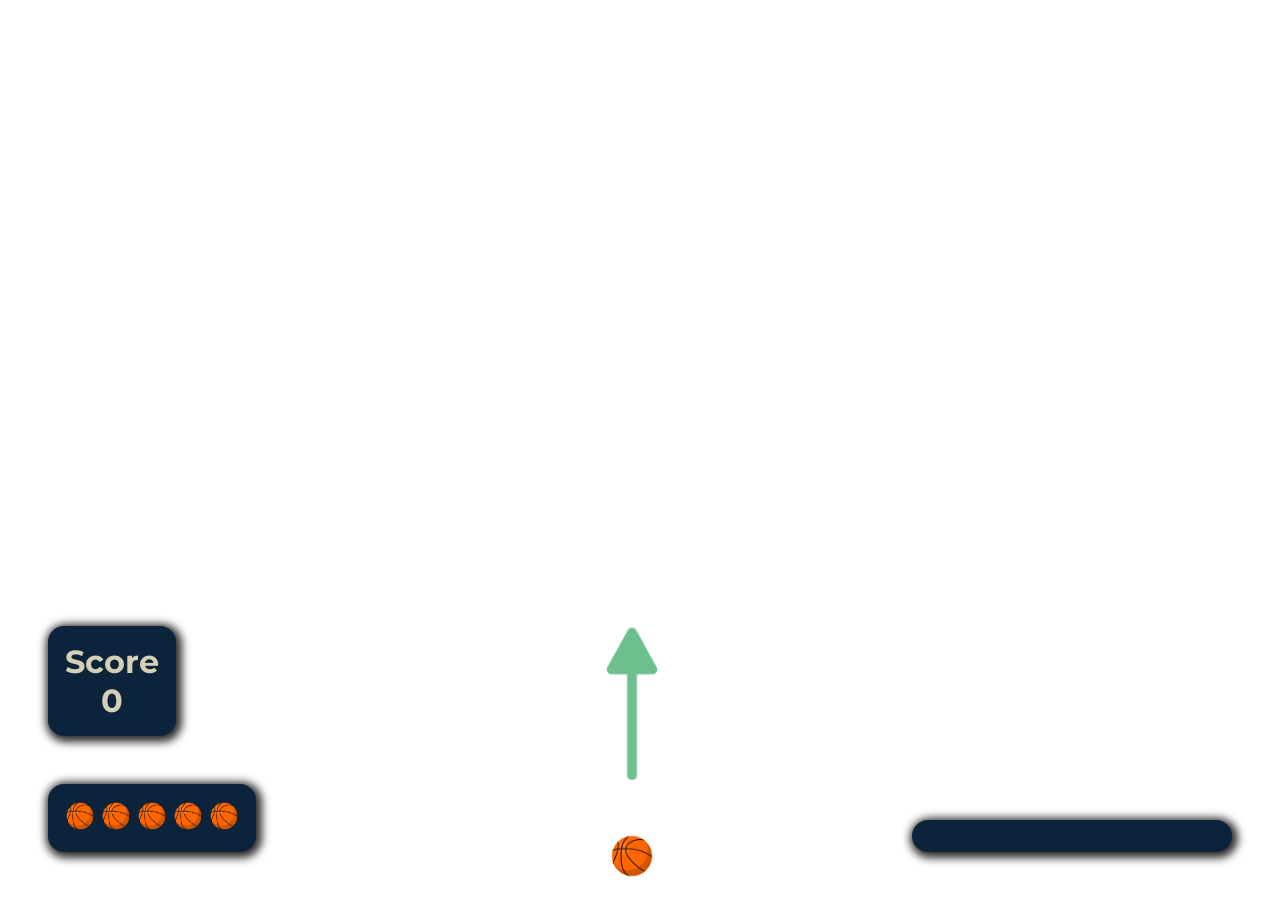
<file: index.html>
<!DOCTYPE html>
<html lang="en">
<head>
  <meta charset="UTF-8">
  <meta name="viewport" content="width=device-width, initial-scale=1.0">
  <title>Game</title>
  <link rel="stylesheet" href="./styles/styles.css">
  <link href="https://fonts.googleapis.com/css2?family=Montserrat:wght@400;700&display=swap" rel="stylesheet">
</head>
<body>
  <div class="overlay"></div>
  <div class="game-over">
    <p>Game Over</p>
    <a href="#" class="retry-button" onclick="reset()">Retry</a>
  </div>
  <section class="main">
    <div class="msg"><p class="msg-txt">Wrong Answer</p></div>
    <canvas id="canvas"></canvas>
    <img alt="" class="basket-1" id="basket-1" onload="drawBasket()">
    <img alt="" class="basket-2" id="basket-2" onload="drawBasket()">
    <img alt="" class="basket-3" id="basket-3" onload="drawBasket()">
    <img alt="" class="basket-4" id="basket-4" onload="drawBasket()">
    <div class="bottom">
      <div class="score-chances">
        <div class="score-board">
          <div class="score-txt">Score</div>
          <div class="score">0</div>
        </div>
        <div class="chance-board">
          <img src="./assets/ball.png" alt="" class="ball">
          <img src="./assets/ball.png" alt="" class="ball">
          <img src="./assets/ball.png" alt="" class="ball">
          <img src="./assets/ball.png" alt="" class="ball">
          <img src="./assets/ball.png" alt="" class="ball">
        </div>
      </div>

      <div class="middle">
        <div class="pointer"><img src="./assets/arrow.png" alt="pointer" class="pointer__img"></div>
        <div class="ready-ball"><img src="./assets/ball.png" alt="" class="ready-ball__img"></div>
      </div>

      <div class="question-board">
        <div class="question-txt"></div>
        <div class="options">
          <p class="option-a"></p>
          <p class="option-b"></p>
          <p class="option-c"></p>
          <p class="option-d"></p>
        </div>
      </div>
    </div>
  </section>
  <script src="./js/app.js"></script>
</body>
</html>
</file>
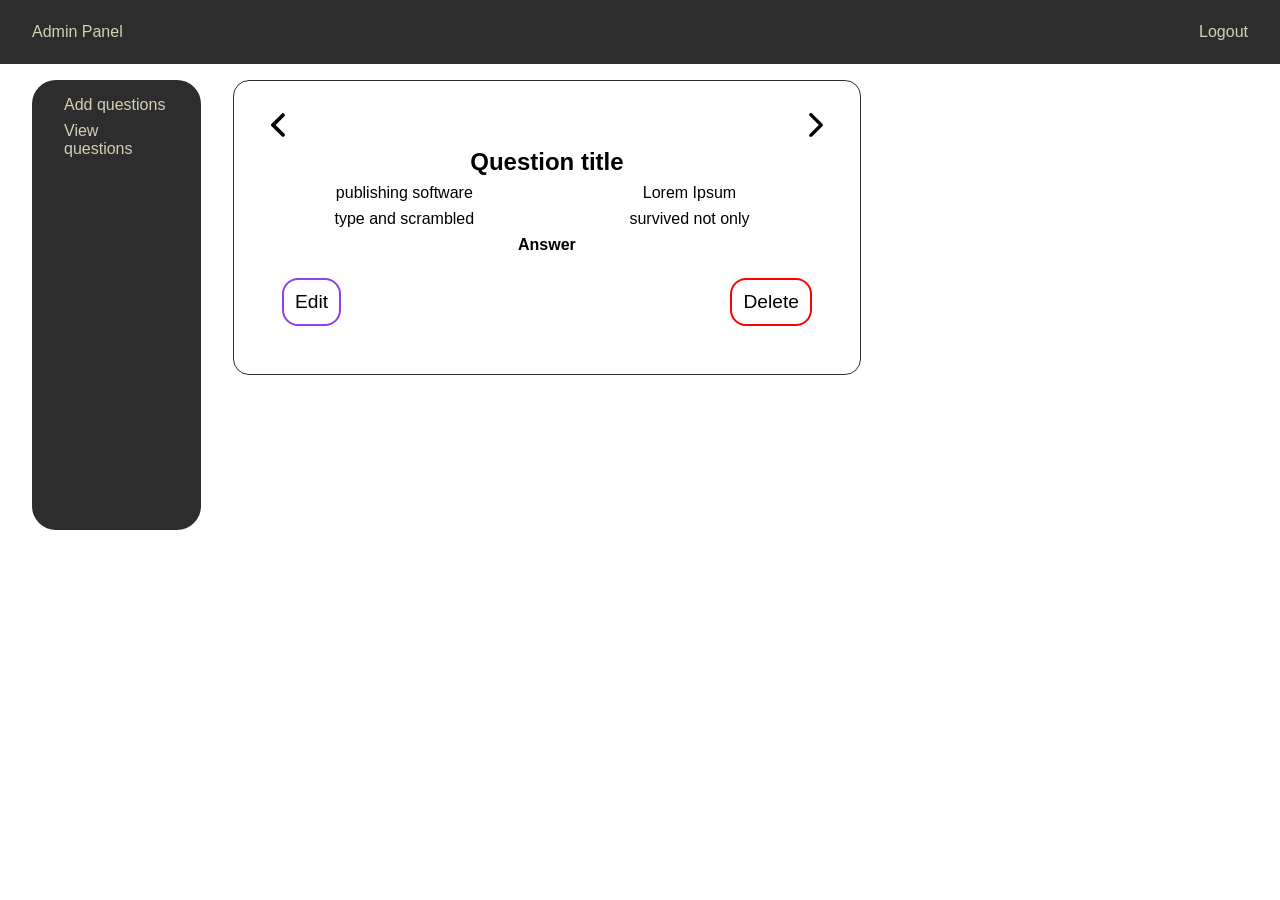
<file: admin/admin_panel.html>
<!DOCTYPE html>
<html lang="en">
<head>
  <meta charset="UTF-8">
  <meta name="viewport" content="width=device-width, initial-scale=1.0">
  <title>Admin Panel</title>
  <link rel="stylesheet" href="./styles/admin_panel.css">
</head>
<body>
  <header class="main-header">
    <div class="left"><a href="" class="left-link">Admin Panel</a></div>
    <ul class="nav-items">
      <li class="nav-item"><a href="#" class="nav-link">Logout</a></li>
    </ul>
  </header>
  <section class="main">
    <div class="sidebar">
      <ul class="sidebar-items">
        <li class="sidebar-item"><a href="" class="sidebar-item__link">Add questions</a></li>
        <li class="sidebar-item"><a href="" class="sidebar-item__link">View questions</a></li>
      </ul>
    </div>
    <div class="container">
      <div class="edit">
        <form action="" class="questions-form">
          <textarea name="question" id="question" cols="30" rows="5" placeholder="write your question here..."></textarea>
          <input type="text" name="option-a" id="option-a" placeholder="Option A">
          <input type="text" name="option-a" id="option-b" placeholder="Option B">
          <input type="text" name="option-a" id="option-c" placeholder="Option C">
          <input type="text" name="option-a" id="option-d" placeholder="Option D">
          <input type="text" name="correct-ans" id="correct-ans" placeholder="Correct Answer">
        </form>
        <button class="btn">Save</button>
      </div>
      <div class="view">
        <div class="move-btns">
          <button class="back-btn"><img src="./assets/back.svg" alt="back-btn"></button>
          <button class="forward-btn"><img src="./assets/forward.svg" alt="forward-btn"></button>
        </div>
        <h4 class="question-title editData">Question title</h4>
        <div class="display-option">
          <div class="option option-1">
            <p class="editData">publishing software</p>
          </div>
          <div class="option option-1">
            <p class="editData">Lorem Ipsum</p>
          </div>
          <div class="option option-1">
            <p class="editData">type and scrambled</p>
          </div>
          <div class="option option-1">
            <p class="editData">survived not only</p>
          </div>
        </div>
        <h4 class="display-answer editData" target="form">Answer</h4>
        <div class="btns">
          <button class="edit-btn" data-id="0">Edit</button>
          <button class="delete-btn">Delete</button>
        </div>
      </div>
    </div>
  </section>
</body>
</html>
</file>
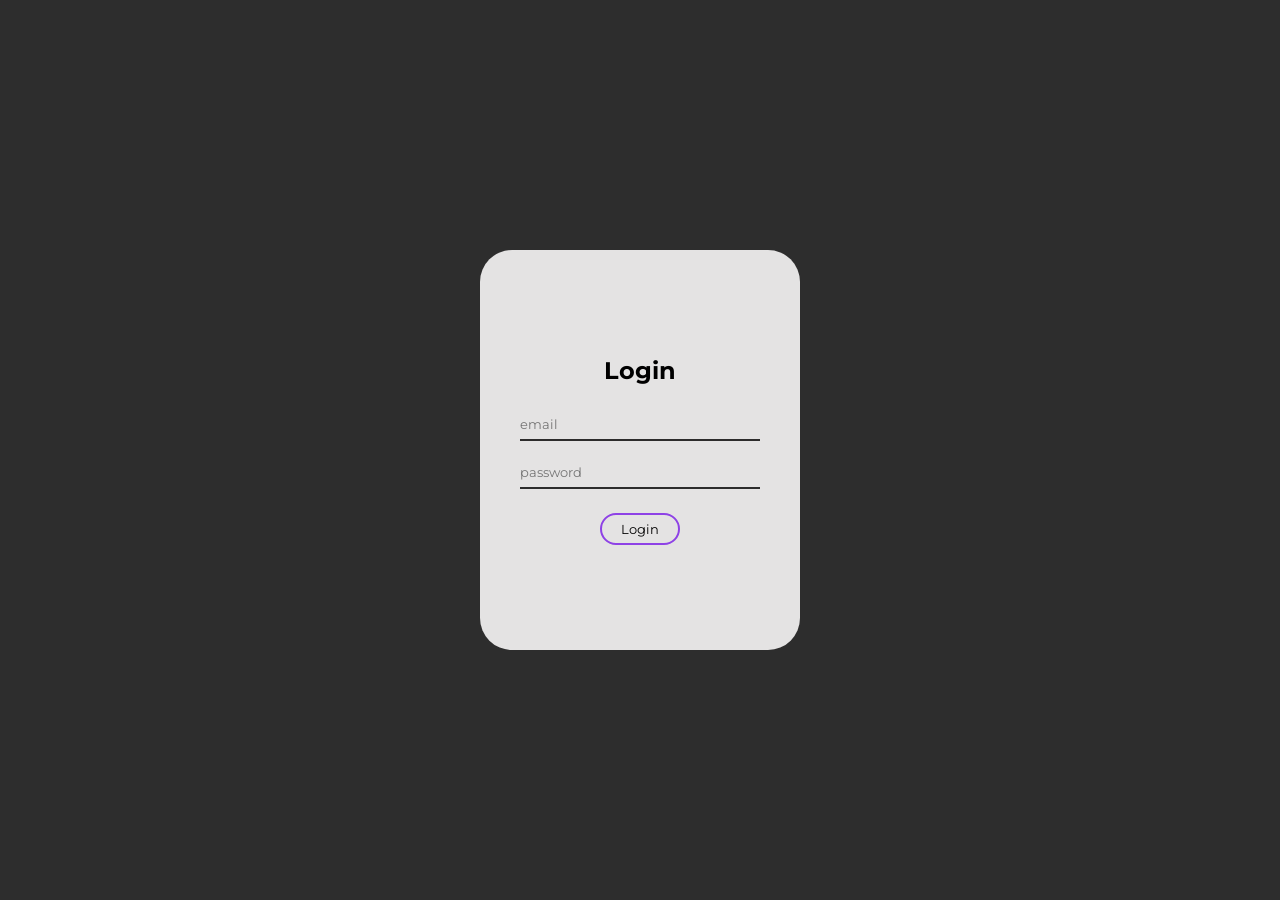
<file: admin/login.html>
<!DOCTYPE html>
<html lang="en">
<head>
  <meta charset="UTF-8">
  <meta name="viewport" content="width=device-width, initial-scale=1.0">
  <title>Login</title>
  <link href="https://fonts.googleapis.com/css2?family=Montserrat:wght@400;700&display=swap" rel="stylesheet">
  <link rel="stylesheet" href="./styles/login.css">
</head>
<body>
  <section class="main">
    <div class="container">
      <p class="login-text">Login</p>
      <form action="" class="login-form">
        <input type="email" name="email" id="email" placeholder="email">
        <input type="password" name="password" id="password" placeholder="password">
        <input type="submit" value="Login" id="submit">
      </form>
    </div>
  </section>
</body>
</html>
</file>
<file: styles/styles.css>
* {
  margin: 0;
  padding: 0;
  -webkit-box-sizing: border-box;
          box-sizing: border-box;
  font-family: "Montserrat", sans-serif;
}

.overlay {
  height: 100%;
  width: 100vw;
  background: #1f1e1eab;
  z-index: 50;
  display: none;
  position: fixed;
  top: 0;
  left: 0;
}

.game-over {
  display: -webkit-box;
  display: -ms-flexbox;
  display: flex;
  -webkit-box-pack: center;
      -ms-flex-pack: center;
          justify-content: center;
  -webkit-box-align: center;
      -ms-flex-align: center;
          align-items: center;
  -webkit-box-orient: vertical;
  -webkit-box-direction: normal;
      -ms-flex-direction: column;
          flex-direction: column;
  height: 10rem;
  width: 15rem;
  background-color: #0b243c;
  color: #d5cfb5;
  border-radius: 2rem;
  position: absolute;
  z-index: 50;
  top: 50%;
  left: 50%;
  -webkit-transform: translate(-50%, -50%);
          transform: translate(-50%, -50%);
  opacity: 0;
  pointer-events: none;
  -webkit-transition: all 0.5s ease;
  transition: all 0.5s ease;
}

.game-over .retry-button {
  display: -webkit-box;
  display: -ms-flexbox;
  display: flex;
  -webkit-box-pack: center;
      -ms-flex-pack: center;
          justify-content: center;
  -webkit-box-align: center;
      -ms-flex-align: center;
          align-items: center;
  height: 2.5rem;
  width: 5rem;
  text-decoration: none;
  color: #0b243c;
  background-color: #d5cfb5;
  margin-top: 1rem;
  border-radius: 0.5rem;
  -webkit-transition: all 0.5s ease;
  transition: all 0.5s ease;
}

.game-over .retry-button:hover {
  -webkit-transform: scale(1.1);
          transform: scale(1.1);
}

.main {
  background-image: url("http://ec2-13-232-39-98.ap-south-1.compute.amazonaws.com/game/assets/background-2.png");
  background-position: center;
  background-repeat: no-repeat;
  background-size: cover;
  height: 100vh;
  overflow: hidden;
}

.main .msg {
  position: absolute;
  top: 50%;
  left: 50%;
  -webkit-transform: translate(-50%, -50%);
          transform: translate(-50%, -50%);
}

.main .msg .msg-txt {
  font-size: 3rem;
  font-weight: 700;
  pointer-events: none;
  color: red;
  opacity: 0;
}

.main .msg .wrong-ans {
  -webkit-animation: "flashMsg 1s";
          animation: "flashMsg 1s";
}

.main .basket-1,
.main .basket-2,
.main .basket-3,
.main .basket-4 {
  display: none;
}

.main .bottom {
  display: -webkit-box;
  display: -ms-flexbox;
  display: flex;
  -webkit-box-pack: justify;
      -ms-flex-pack: justify;
          justify-content: space-between;
  -webkit-box-align: end;
      -ms-flex-align: end;
          align-items: flex-end;
  width: 100%;
  position: fixed;
  bottom: 0;
  z-index: 10;
  -webkit-user-select: none;
     -moz-user-select: none;
      -ms-user-select: none;
          user-select: none;
  pointer-events: none;
}

.main .bottom .score-board,
.main .bottom .question-board,
.main .bottom .chance-board {
  background-color: #0b243c;
  color: #d5cfb5;
  padding: 1rem;
  margin: 3rem;
  border-radius: 1rem;
  -webkit-box-shadow: 2px 2px 8px 4px #2c2c2c;
          box-shadow: 2px 2px 8px 4px #2c2c2c;
}

.main .bottom .score-chances .chance-board img {
  width: 2rem;
}

.main .bottom .middle {
  display: -webkit-box;
  display: -ms-flexbox;
  display: flex;
  -webkit-box-pack: center;
      -ms-flex-pack: center;
          justify-content: center;
  -webkit-box-align: center;
      -ms-flex-align: center;
          align-items: center;
  -webkit-box-orient: vertical;
  -webkit-box-direction: normal;
      -ms-flex-direction: column;
          flex-direction: column;
  z-index: 100;
}

.main .bottom .middle .pointer img {
  margin-bottom: 3rem;
  -webkit-transform: translateX(3rem) rotateX(10deg);
          transform: translateX(3rem) rotateX(10deg);
  -webkit-transform-origin: 0% 100%;
          transform-origin: 0% 100%;
  -webkit-animation: movePointer 3s infinite alternate;
          animation: movePointer 3s infinite alternate;
  height: 10rem;
}

.main .bottom .middle .pointer .paused {
  -webkit-animation-play-state: paused;
          animation-play-state: paused;
}

.main .bottom .middle .ready-ball img {
  margin-bottom: 1rem;
  -webkit-transform: translateX(3rem);
          transform: translateX(3rem);
  width: 3rem;
  height: auto;
}

.main .bottom .score-board {
  width: 8rem;
  display: -webkit-box;
  display: -ms-flexbox;
  display: flex;
  -webkit-box-pack: center;
      -ms-flex-pack: center;
          justify-content: center;
  -webkit-box-align: center;
      -ms-flex-align: center;
          align-items: center;
  -webkit-box-orient: vertical;
  -webkit-box-direction: normal;
      -ms-flex-direction: column;
          flex-direction: column;
  font-weight: 700;
  font-size: 2rem;
}

.main .bottom .question-board {
  width: 20rem;
}

.main .bottom .question-board .question-txt {
  font-weight: 700;
}

.main .bottom .question-board .options {
  display: -ms-grid;
  display: grid;
  -ms-grid-columns: 1fr 1fr;
      grid-template-columns: 1fr 1fr;
}

@-webkit-keyframes movePointer {
  0% {
    -webkit-transform: translateX(3rem) rotateZ(-60deg) rotateX(10deg);
            transform: translateX(3rem) rotateZ(-60deg) rotateX(10deg);
  }
  100% {
    -webkit-transform: translateX(3rem) rotateZ(60deg) rotateX(10deg);
            transform: translateX(3rem) rotateZ(60deg) rotateX(10deg);
  }
}

@keyframes movePointer {
  0% {
    -webkit-transform: translateX(3rem) rotateZ(-60deg) rotateX(10deg);
            transform: translateX(3rem) rotateZ(-60deg) rotateX(10deg);
  }
  100% {
    -webkit-transform: translateX(3rem) rotateZ(60deg) rotateX(10deg);
            transform: translateX(3rem) rotateZ(60deg) rotateX(10deg);
  }
}

@-webkit-keyframes throwBallToA {
  25% {
    -webkit-transform: translate(-36vw, -75vh) rotate(1360deg);
            transform: translate(-36vw, -75vh) rotate(1360deg);
  }
  50% {
    -webkit-transform: translate(-36vw, -60vh) rotate(1360deg);
            transform: translate(-36vw, -60vh) rotate(1360deg);
    opacity: 0;
  }
  75% {
    -webkit-transform: translate(-50vw, 0vh);
            transform: translate(-50vw, 0vh);
    opacity: 0;
  }
  100% {
    -webkit-transform: translateX(3rem);
            transform: translateX(3rem);
    opacity: 1;
  }
}

@keyframes throwBallToA {
  25% {
    -webkit-transform: translate(-36vw, -75vh) rotate(1360deg);
            transform: translate(-36vw, -75vh) rotate(1360deg);
  }
  50% {
    -webkit-transform: translate(-36vw, -60vh) rotate(1360deg);
            transform: translate(-36vw, -60vh) rotate(1360deg);
    opacity: 0;
  }
  75% {
    -webkit-transform: translate(-50vw, 0vh);
            transform: translate(-50vw, 0vh);
    opacity: 0;
  }
  100% {
    -webkit-transform: translateX(3rem);
            transform: translateX(3rem);
    opacity: 1;
  }
}

@-webkit-keyframes throwBallToB {
  25% {
    -webkit-transform: translate(-12vw, -75vh) rotate(1360deg);
            transform: translate(-12vw, -75vh) rotate(1360deg);
  }
  50% {
    -webkit-transform: translate(-12vw, -60vh) rotate(1360deg);
            transform: translate(-12vw, -60vh) rotate(1360deg);
    opacity: 0;
  }
  75% {
    -webkit-transform: translate(-75vh, 0vh);
            transform: translate(-75vh, 0vh);
    opacity: 0;
  }
  100% {
    -webkit-transform: translateX(3rem);
            transform: translateX(3rem);
    opacity: 1;
  }
}

@keyframes throwBallToB {
  25% {
    -webkit-transform: translate(-12vw, -75vh) rotate(1360deg);
            transform: translate(-12vw, -75vh) rotate(1360deg);
  }
  50% {
    -webkit-transform: translate(-12vw, -60vh) rotate(1360deg);
            transform: translate(-12vw, -60vh) rotate(1360deg);
    opacity: 0;
  }
  75% {
    -webkit-transform: translate(-75vh, 0vh);
            transform: translate(-75vh, 0vh);
    opacity: 0;
  }
  100% {
    -webkit-transform: translateX(3rem);
            transform: translateX(3rem);
    opacity: 1;
  }
}

@-webkit-keyframes throwBallToC {
  25% {
    -webkit-transform: translate(18vw, -75vh) rotate(1360deg);
            transform: translate(18vw, -75vh) rotate(1360deg);
  }
  50% {
    -webkit-transform: translate(18vw, -60vh) rotate(1360deg);
            transform: translate(18vw, -60vh) rotate(1360deg);
    opacity: 0;
  }
  75% {
    -webkit-transform: translate(-75vh, 0vh);
            transform: translate(-75vh, 0vh);
    opacity: 0;
  }
  100% {
    -webkit-transform: translateX(3rem);
            transform: translateX(3rem);
    opacity: 1;
  }
}

@keyframes throwBallToC {
  25% {
    -webkit-transform: translate(18vw, -75vh) rotate(1360deg);
            transform: translate(18vw, -75vh) rotate(1360deg);
  }
  50% {
    -webkit-transform: translate(18vw, -60vh) rotate(1360deg);
            transform: translate(18vw, -60vh) rotate(1360deg);
    opacity: 0;
  }
  75% {
    -webkit-transform: translate(-75vh, 0vh);
            transform: translate(-75vh, 0vh);
    opacity: 0;
  }
  100% {
    -webkit-transform: translateX(3rem);
            transform: translateX(3rem);
    opacity: 1;
  }
}

@-webkit-keyframes throwBallToD {
  25% {
    -webkit-transform: translate(90vh, -75vh) rotate(1360deg);
            transform: translate(90vh, -75vh) rotate(1360deg);
  }
  50% {
    -webkit-transform: translate(90vh, -60vh) rotate(1360deg);
            transform: translate(90vh, -60vh) rotate(1360deg);
    opacity: 0;
  }
  75% {
    -webkit-transform: translate(-75vh, 0vh);
            transform: translate(-75vh, 0vh);
    opacity: 0;
  }
  100% {
    -webkit-transform: translateX(3rem);
            transform: translateX(3rem);
    opacity: 1;
  }
}

@keyframes throwBallToD {
  25% {
    -webkit-transform: translate(90vh, -75vh) rotate(1360deg);
            transform: translate(90vh, -75vh) rotate(1360deg);
  }
  50% {
    -webkit-transform: translate(90vh, -60vh) rotate(1360deg);
            transform: translate(90vh, -60vh) rotate(1360deg);
    opacity: 0;
  }
  75% {
    -webkit-transform: translate(-75vh, 0vh);
            transform: translate(-75vh, 0vh);
    opacity: 0;
  }
  100% {
    -webkit-transform: translateX(3rem);
            transform: translateX(3rem);
    opacity: 1;
  }
}

@-webkit-keyframes flashMsg {
  0% {
    opacity: 0;
  }
  25% {
    opacity: 1;
    -webkit-transform: scale(1.1);
            transform: scale(1.1);
  }
  30% {
    opacity: 1;
    -webkit-transform: scale(1);
            transform: scale(1);
  }
  50% {
    opacity: 0;
  }
  80% {
    opacity: 1;
    -webkit-transform: scale(1.1);
            transform: scale(1.1);
  }
  90% {
    opacity: 1;
    -webkit-transform: scale(1);
            transform: scale(1);
  }
  100% {
    opacity: 0;
  }
}

@keyframes flashMsg {
  0% {
    opacity: 0;
  }
  25% {
    opacity: 1;
    -webkit-transform: scale(1.1);
            transform: scale(1.1);
  }
  30% {
    opacity: 1;
    -webkit-transform: scale(1);
            transform: scale(1);
  }
  50% {
    opacity: 0;
  }
  80% {
    opacity: 1;
    -webkit-transform: scale(1.1);
            transform: scale(1.1);
  }
  90% {
    opacity: 1;
    -webkit-transform: scale(1);
            transform: scale(1);
  }
  100% {
    opacity: 0;
  }
}
/*# sourceMappingURL=styles.css.map */
</file>
<file: admin/styles/admin_panel.css>
* {
  margin: 0;
  padding: 0;
  -webkit-box-sizing: border-box;
          box-sizing: border-box;
  font-family: 'Montserrat', sans-serif;
}

.main-header {
  background: #2d2d2d;
  grid-area: header;
  height: 4rem;
  display: -webkit-box;
  display: -ms-flexbox;
  display: flex;
  -webkit-box-pack: justify;
      -ms-flex-pack: justify;
          justify-content: space-between;
  -webkit-box-align: center;
      -ms-flex-align: center;
          align-items: center;
  padding: 2rem;
  position: fixed;
  width: 100%;
}

.main-header .nav-items {
  list-style: none;
}

.main-header .nav-link,
.main-header .left-link {
  text-decoration: none;
  color: #D5CFB5;
}

.main {
  display: -webkit-box;
  display: -ms-flexbox;
  display: flex;
  -webkit-box-pack: justify;
      -ms-flex-pack: justify;
          justify-content: space-between;
  -webkit-box-align: start;
      -ms-flex-align: start;
          align-items: flex-start;
  height: 100vh;
}

.main .sidebar {
  -webkit-box-flex: 1;
      -ms-flex: 1;
          flex: 1;
  margin: 5rem 2rem;
  background-color: #2d2d2d;
  padding: 1rem 2rem;
  height: 50%;
  border-radius: 1.5rem;
}

.main .sidebar .sidebar-items {
  list-style: none;
}

.main .sidebar .sidebar-items .sidebar-item {
  margin-bottom: 0.5rem;
}

.main .sidebar .sidebar-items .sidebar-item .sidebar-item__link {
  color: #D5CFB5;
  text-decoration: none;
}

.main .sidebar .sidebar-items .sidebar-item .sidebar-item__link:hover {
  text-decoration: underline;
}

.main .container {
  -webkit-box-flex: 10;
      -ms-flex: 10;
          flex: 10;
}

.main .container .edit {
  display: -webkit-box;
  display: -ms-flexbox;
  display: flex;
  -webkit-box-pack: start;
      -ms-flex-pack: start;
          justify-content: flex-start;
  -webkit-box-align: start;
      -ms-flex-align: start;
          align-items: flex-start;
  -webkit-box-orient: vertical;
  -webkit-box-direction: normal;
      -ms-flex-direction: column;
          flex-direction: column;
  margin: 5rem;
  display: none;
}

.main .container .edit .questions-form {
  display: -webkit-box;
  display: -ms-flexbox;
  display: flex;
  -webkit-box-pack: start;
      -ms-flex-pack: start;
          justify-content: flex-start;
  -webkit-box-align: start;
      -ms-flex-align: start;
          align-items: flex-start;
  -webkit-box-orient: vertical;
  -webkit-box-direction: normal;
      -ms-flex-direction: column;
          flex-direction: column;
  height: 100%;
  padding: 1rem;
  width: 70%;
}

.main .container .edit .questions-form #question, .main .container .edit .questions-form #option-a, .main .container .edit .questions-form #option-b,
.main .container .edit .questions-form #option-c, .main .container .edit .questions-form #option-d, .main .container .edit .questions-form #correct-ans {
  border: none;
  background: none;
  border-bottom: 2px solid #2c2c2c;
  padding: 0.5rem;
  width: 100%;
  -webkit-transition: all 0.5s ease;
  transition: all 0.5s ease;
}

.main .container .edit .questions-form #option-a, .main .container .edit .questions-form #option-b,
.main .container .edit .questions-form #option-c, .main .container .edit .questions-form #option-d, .main .container .edit .questions-form #correct-ans {
  margin-top: 1rem;
  width: 80%;
}

.main .container .edit .questions-form #question:focus, .main .container .edit .questions-form #option-a:focus, .main .container .edit .questions-form #option-b:focus,
.main .container .edit .questions-form #option-c:focus, .main .container .edit .questions-form #option-d:focus, .main .container .edit .questions-form #correct-ans:focus {
  border: none;
  background: none;
  outline: none;
  border-bottom: 2px solid #8e42e6;
}

.main .container .edit .btn {
  background: none;
  border: none;
  border: 2px solid #8e42e6;
  border-radius: 1rem;
  margin: 1rem;
  -webkit-transition: all 0.5s ease;
  transition: all 0.5s ease;
  font-size: 1.2rem;
  padding: 0.7rem;
  cursor: pointer;
}

.main .container .edit .btn:focus,
.main .container .edit .btn:hover {
  -webkit-transform: scale(1.1);
          transform: scale(1.1);
  background-color: #8e42e6;
  outline: none;
  color: #e4e3e3;
}

.main .container .view {
  display: -webkit-box;
  display: -ms-flexbox;
  display: flex;
  -webkit-box-pack: start;
      -ms-flex-pack: start;
          justify-content: flex-start;
  -webkit-box-align: start;
      -ms-flex-align: start;
          align-items: flex-start;
  width: 60%;
  margin-top: 5rem;
  display: -ms-grid;
  display: grid;
  grid-auto-columns: 1fr 1fr;
  grid-row-gap: 0.5rem;
      grid-template-areas: "moveBtns moveBtns" "question question" "options options" "answer answer" "btns btns";
  border: 1px solid #2d2d2d;
  padding: 2rem;
  border-radius: 1rem;
}

.main .container .view .move-btns {
  -ms-grid-row: 1;
  -ms-grid-column: 1;
  -ms-grid-column-span: 2;
  grid-area: moveBtns;
  display: -webkit-box;
  display: -ms-flexbox;
  display: flex;
  -webkit-box-pack: justify;
      -ms-flex-pack: justify;
          justify-content: space-between;
  -webkit-box-align: center;
      -ms-flex-align: center;
          align-items: center;
}

.main .container .view .move-btns .back-btn,
.main .container .view .move-btns .forward-btn {
  border: none;
  background: none;
  cursor: pointer;
}

.main .container .view .move-btns .back-btn img,
.main .container .view .move-btns .forward-btn img {
  width: 1.5rem;
}

.main .container .view .question-title {
  -ms-grid-row: 2;
  -ms-grid-column: 1;
  -ms-grid-column-span: 2;
  grid-area: question;
  font-size: 1.5rem;
  text-align: center;
}

.main .container .view .display-option {
  -ms-grid-row: 3;
  -ms-grid-column: 1;
  -ms-grid-column-span: 2;
  grid-area: options;
  display: -ms-grid;
  display: grid;
  -ms-grid-columns: 1fr 1fr;
      grid-template-columns: 1fr 1fr;
  grid-gap: 0.5rem;
}

.main .container .view .display-option .option {
  text-align: center;
}

.main .container .view .display-answer {
  -ms-grid-row: 4;
  -ms-grid-column: 1;
  -ms-grid-column-span: 2;
  grid-area: answer;
  text-align: center;
}

.main .container .view .btns {
  -ms-grid-row: 5;
  -ms-grid-column: 1;
  -ms-grid-column-span: 2;
  grid-area: btns;
  display: -webkit-box;
  display: -ms-flexbox;
  display: flex;
  -webkit-box-pack: justify;
      -ms-flex-pack: justify;
          justify-content: space-between;
  -webkit-box-align: center;
      -ms-flex-align: center;
          align-items: center;
}

.main .container .view .btns .edit-btn,
.main .container .view .btns .delete-btn {
  background: none;
  border: none;
  border: 2px solid #8e42e6;
  border-radius: 1rem;
  margin: 1rem;
  -webkit-transition: all 0.5s ease;
  transition: all 0.5s ease;
  font-size: 1.2rem;
  padding: 0.7rem;
  cursor: pointer;
}

.main .container .view .btns .delete-btn {
  border: 2px solid red;
}

.main .container .view .btns .edit-btn:focus,
.main .container .view .btns .edit-btn:hover,
.main .container .view .btns .delete-btn:focus,
.main .container .view .btns .delete-btn:hover {
  -webkit-transform: scale(1.1);
          transform: scale(1.1);
  background-color: #8e42e6;
  outline: none;
  color: #e4e3e3;
}

.main .container .view .btns .delete-btn:focus,
.main .container .view .btns .delete-btn:hover {
  background-color: red;
}
/*# sourceMappingURL=admin_panel.css.map */
</file>
<file: admin/styles/login.css>
* {
  margin: 0;
  padding: 0;
  -webkit-box-sizing: border-box;
          box-sizing: border-box;
  font-family: 'Montserrat', sans-serif;
}

.main {
  min-height: 100vh;
  display: -webkit-box;
  display: -ms-flexbox;
  display: flex;
  -webkit-box-pack: center;
      -ms-flex-pack: center;
          justify-content: center;
  -webkit-box-align: center;
      -ms-flex-align: center;
          align-items: center;
  background-color: #2d2d2d;
}

.main .container {
  height: 25rem;
  width: 20rem;
  background: #e4e3e3;
  border-radius: 2rem;
  display: -webkit-box;
  display: -ms-flexbox;
  display: flex;
  -webkit-box-pack: center;
      -ms-flex-pack: center;
          justify-content: center;
  -webkit-box-align: center;
      -ms-flex-align: center;
          align-items: center;
  -webkit-box-orient: vertical;
  -webkit-box-direction: normal;
      -ms-flex-direction: column;
          flex-direction: column;
}

.main .container .login-text {
  font-size: 1.5rem;
  font-weight: 700;
}

.main .container .login-form {
  display: -webkit-box;
  display: -ms-flexbox;
  display: flex;
  -webkit-box-pack: center;
      -ms-flex-pack: center;
          justify-content: center;
  -webkit-box-align: center;
      -ms-flex-align: center;
          align-items: center;
  -webkit-box-orient: vertical;
  -webkit-box-direction: normal;
      -ms-flex-direction: column;
          flex-direction: column;
  margin-top: 1rem;
}

.main .container .login-form #email, .main .container .login-form #password {
  border: none;
  border-bottom: 2px solid #2c2c2c;
  background: none;
  margin-block: 0.5rem;
  width: 15rem;
  height: 2rem;
  -webkit-transition: all 0.5s ease;
  transition: all 0.5s ease;
}

.main .container .login-form #email:focus,
.main .container .login-form #password:focus {
  border: none;
  outline: none;
  border-bottom: 2px solid #8e42e6;
}

.main .container .login-form #submit {
  background: none;
  border: none;
  border: 2px solid #8e42e6;
  border-radius: 1rem;
  height: 2rem;
  width: 5rem;
  margin-top: 1rem;
  -webkit-transition: all 0.5s ease;
  transition: all 0.5s ease;
}

.main .container .login-form #submit:focus,
.main .container .login-form #submit:hover {
  width: 6rem;
  background-color: #8e42e6;
  outline: none;
  color: #e4e3e3;
}
/*# sourceMappingURL=login.css.map */
</file>
